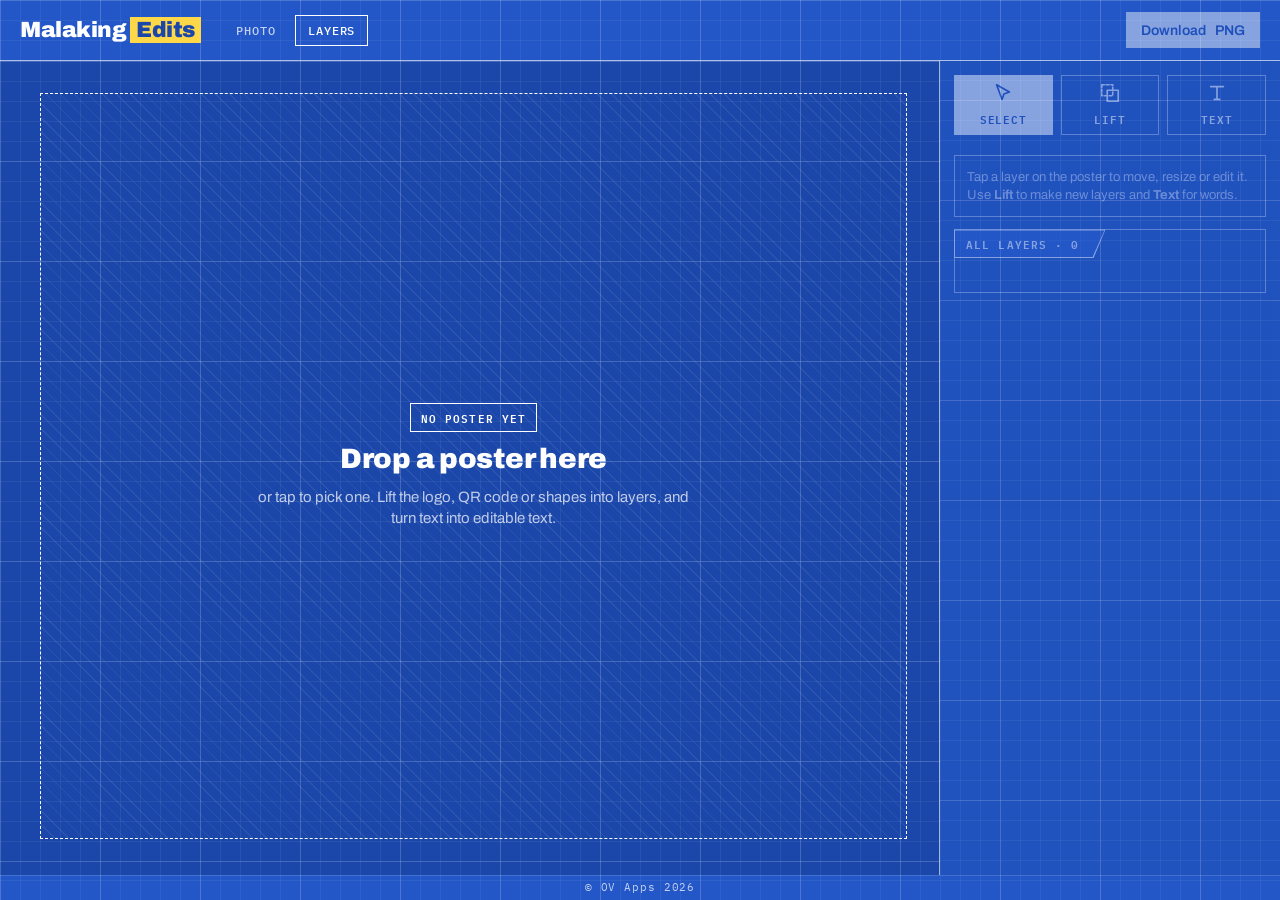
<file: layers.html>
<!doctype html>
<html lang="en">
<head>
<meta charset="utf-8">
<meta name="viewport" content="width=device-width, initial-scale=1, maximum-scale=1, viewport-fit=cover">
<title>Layers · Malaking Edits</title>
<link rel="preconnect" href="https://fonts.googleapis.com">
<link rel="preconnect" href="https://fonts.gstatic.com" crossorigin>
<link href="https://fonts.googleapis.com/css2?family=Archivo:wght@400;500;600;700;800;900&family=IBM+Plex+Mono:wght@400;500;600&display=swap" rel="stylesheet">
<!-- Fonts offered for text layers -->
<link href="https://fonts.googleapis.com/css2?family=Anton&family=Archivo+Black&family=Bebas+Neue&family=Dancing+Script:wght@700&family=Montserrat:wght@400;700;900&family=Oswald:wght@400;700&family=Pacifico&family=Patrick+Hand&family=Playfair+Display:wght@400;700&family=Poppins:wght@400;700;900&family=Roboto:wght@400;700&display=swap" rel="stylesheet">
<link rel="stylesheet" href="style.css">
<style>
  /* Layers page additions (the blueprint look comes from style.css) */
  #wrap { touch-action: pan-x pan-y; }
  #stage.mode-lift #wrap { touch-action: none; cursor: crosshair; }
  #baseView { display: block; width: 100%; height: 100%; }
  .layer { position: absolute; touch-action: none; cursor: move; }
  .layer canvas { display: block; width: 100%; height: 100%; pointer-events: none; }
  .layer.selected { outline: 1px dashed #fff; outline-offset: 3px; box-shadow: 0 0 0 1px rgba(27,71,171,.6); }
  #stage.mode-lift .layer { pointer-events: none; }
  .handle { position: absolute; right: -12px; bottom: -12px; width: 20px; height: 20px; display: none; background: #fff; border: 2px solid var(--deep); cursor: nwse-resize; touch-action: none; }
  .layer.selected .handle { display: block; }
  #band { position: absolute; display: none; border: 2px dashed #fff; background: rgba(255,255,255,.12); pointer-events: none; z-index: 6; }
  .ocr-box { position: absolute; border: 1px dashed #fff; background: rgba(255,216,74,.22); z-index: 5; cursor: pointer; display: none; padding: 0; min-height: 0; }
  .ocr-box:hover { background: rgba(255,216,74,.5); }
  #stage.mode-text.show-ocr .ocr-box { display: block; }
  .opts { display: none; }
  .opts.show { display: block; }
  #props textarea, #props select, #props input[type=number] {
    font: 15px var(--body); color: #fff; background: rgba(14,40,110,.35); border: 1px solid rgba(255,255,255,.8); border-radius: 0; padding: 6px 8px;
  }
  #props textarea { width: 100%; height: 44px; resize: vertical; }
  #props select { height: 36px; }
  #props select option { color: #111; }
  #props input[type=number] { width: 72px; height: 36px; }
  .colorchip { position: relative; width: 32px; height: 32px; border: 1px solid #fff; overflow: hidden; flex: none; }
  .colorchip input { position: absolute; inset: -6px; width: 44px; height: 44px; border: 0; padding: 0; cursor: pointer; }
  #layerList button { max-width: 100%; overflow: hidden; text-overflow: ellipsis; justify-content: flex-start; }
  .muted { color: var(--muted); font-size: 13px; margin: 0; }
</style>
</head>
<body>
<input id="file" type="file" accept="image/*" hidden>
<div id="editor" class="app empty">
  <header>
    <h1 class="logo">Malaking <span>Edits</span></h1>
    <nav class="pages" aria-label="Mode">
      <a href="./">Photo</a>
      <a class="on" href="layers.html" aria-current="page">Layers</a>
    </nav>
    <button id="newBtn" style="display:none">New<span class="hide-sm">&nbsp;image</span></button>
    <button id="shareBtn" style="display:none">Save to Photos</button>
    <button id="downloadBtn" class="primary">Download<span class="hide-sm">&nbsp;PNG</span></button>
  </header>

  <div class="work">
    <section id="stage" class="mode-select">
      <label id="drop" for="file">
        <span class="tag">No poster yet</span>
        <div class="big">Drop a poster here</div>
        <p>or tap to pick one. Lift the logo, QR code or shapes into layers, and turn text into editable text.</p>
      </label>
      <div id="wrap">
        <canvas id="baseView"></canvas>
        <div id="band"></div>
        <div class="dim w" id="dimW"><i></i><span></span><i></i></div>
        <div class="dim h" id="dimH"><i></i><span></span><i></i></div>
      </div>
      <div class="quick">
        <button id="undo" disabled title="Undo (Ctrl+Z)">Undo</button>
        <button id="redo" disabled title="Redo (Ctrl+Y)">Redo</button>
        <span class="bar zoom"></span>
        <button id="zoomOut" class="zoom" title="Zoom out">−</button>
        <button id="zoomFit" class="zoom" title="Fit to screen">Fit</button>
        <button id="zoomIn" class="zoom" title="Zoom in">+</button>
      </div>
    </section>

    <aside class="panel">
      <nav class="tooltabs" style="--n:3" aria-label="Tools">
        <button id="toolSelect" class="tooltab active" title="Move, resize and edit layers (V)"><svg viewBox="0 0 24 24" aria-hidden="true"><path d="M5 3l14 8-6 2-2 6z"/></svg>Select</button>
        <button id="toolLift" class="tooltab" title="Drag a box around something to make it a layer (L)"><svg viewBox="0 0 24 24" aria-hidden="true"><rect x="3" y="3" width="12" height="12" stroke-dasharray="3 2"/><rect x="9" y="9" width="12" height="12"/></svg>Lift</button>
        <button id="toolText" class="tooltab" title="Add text or find the text in the image (T)"><svg viewBox="0 0 24 24" aria-hidden="true"><path d="M5 5h14M12 5v14M9 19h6"/></svg>Text</button>
      </nav>

      <div class="card">
        <!-- Select -->
        <div class="opts show" id="selectOpts">
          <div class="sec plain"><p class="muted">Tap a layer on the poster to move, resize or edit it. Use <b>Lift</b> to make new layers and <b>Text</b> for words.</p></div>
        </div>

        <!-- Lift -->
        <div class="opts" id="liftOpts">
          <div class="sec">
            <span class="lbl">Cut</span>
            <div class="row">
              <button class="pill active" data-cut="box" title="Take the whole box">Box</button>
              <button class="pill" data-cut="color" title="Drop the colors around the edges of the box">Remove surrounding color</button>
              <button class="pill" data-cut="ai" title="Let the AI cut out the main object in the box">AI cut-out</button>
            </div>
            <label class="slider" id="tolWrap" style="display:none"><span>Tolerance</span><input id="tol" type="range" min="2" max="60" value="18"></label>
          </div>
          <div class="sec">
            <span class="lbl">Leave behind</span>
            <div class="row">
              <button class="pill active" data-leave="fill" title="Fill the spot with the surrounding colors">Filled spot</button>
              <button class="pill" data-leave="empty" title="Leave a transparent hole">Empty</button>
              <button class="pill" data-leave="copy" title="Keep the original where it was">Copy</button>
            </div>
            <p class="hint">Drag a box around the logo, QR code or shape. It becomes its own layer you can move.</p>
          </div>
        </div>

        <!-- Text -->
        <div class="opts" id="textOpts">
          <div class="sec">
            <span class="lbl">Text</span>
            <div class="row">
              <button id="addText" class="pill">+ Add text</button>
              <button id="findText" class="pill" title="Read the words in the image">Find text in image</button>
              <button id="convertAll" class="primary" style="display:none">Make all editable</button>
            </div>
            <p class="hint" id="textHint">Find text marks every line it can read. Tap a marked line to turn it into editable text.</p>
          </div>
        </div>

        <!-- The selected layer -->
        <div class="opts" id="props">
          <div class="sec">
            <span class="lbl">Selected layer</span>
            <div id="textProps">
              <textarea id="pText" rows="1" aria-label="Text"></textarea>
              <div class="row">
                <select id="pFont" aria-label="Font">
                  <option>Montserrat</option><option>Poppins</option><option>Archivo Black</option><option>Anton</option>
                  <option>Bebas Neue</option><option>Oswald</option><option>Roboto</option><option>Playfair Display</option>
                  <option>Pacifico</option><option>Dancing Script</option><option>Patrick Hand</option>
                </select>
                <input id="pSize" type="number" min="6" max="600" aria-label="Size">
                <span class="colorchip" title="Text color"><input type="color" id="pColor" aria-label="Text color"></span>
                <button class="pill" id="pBold" title="Bold">B</button>
              </div>
              <div class="row">
                <span class="info">Outline</span>
                <span class="colorchip" title="Outline color"><input type="color" id="pStrokeColor" aria-label="Outline color"></span>
                <input id="pStroke" type="range" min="0" max="20" value="0" aria-label="Outline width">
              </div>
              <div class="row">
                <button class="pill" data-align="left" title="Align left">Left</button>
                <button class="pill" data-align="center" title="Align center">Center</button>
                <button class="pill" data-align="right" title="Align right">Right</button>
              </div>
            </div>
            <div class="row">
              <button class="pill" id="pForward" title="Bring forward (])">Forward</button>
              <button class="pill" id="pBack" title="Send backward ([)">Backward</button>
              <button class="pill" id="pDup" title="Duplicate">Duplicate</button>
              <button class="pill" id="pDelete" title="Delete (Del)">Delete</button>
            </div>
          </div>
        </div>

        <!-- All layers -->
        <div class="sec" id="listPanel">
          <span class="lbl">All layers · <span id="listCount">0</span></span>
          <div class="row" id="layerList"></div>
          <p class="info" id="info" style="margin:10px 0 0"></p>
        </div>
      </div>
    </aside>
  </div>
</div>
<footer>© OV Apps 2026</footer>

<div id="toast"></div>
<div id="busy"><div class="card">
  <div id="busyText">Working…</div>
  <div class="bar"><div id="busyBar"></div></div>
  <small id="busySub"></small>
</div></div>

<script type="module">
const $ = (id) => document.getElementById(id);
const stage = $("stage"), wrap = $("wrap"), baseView = $("baseView"), band = $("band");

// ---------- State ----------
// base: the flat image (replaced, never mutated, so undo snapshots can share it)
// layers: bottom → top. image: {type, canvas, x, y, scale}  text: {type, text, font, size, color, bold, stroke, strokeColor, align, x, y, canvas}
let base = null, layers = [], selected = null, fileBase = "poster";
let tool = "select", zoom = 1, ocrLines = [];
const lift = { cut: "box", leave: "fill" };
const undoStack = [], redoStack = [];
let uid = 1;

function toast(msg) {
  const t = $("toast"); t.textContent = msg; t.style.opacity = 1;
  clearTimeout(toast.t); toast.t = setTimeout(() => (t.style.opacity = 0), 2200);
}
function showBusy(on, text = "Working…") {
  $("busy").style.display = on ? "flex" : "none";
  $("busyText").textContent = text; $("busyBar").style.width = "0"; $("busySub").textContent = "";
}
function progress(frac, sub = "") { $("busyBar").style.width = Math.round(frac * 100) + "%"; $("busySub").textContent = sub; }
function makeCanvas(w, h) { const c = document.createElement("canvas"); c.width = Math.max(1, w); c.height = Math.max(1, h); return c; }
function copyCanvas(src) { const c = makeCanvas(src.width, src.height); c.getContext("2d").drawImage(src, 0, 0); return c; }
function loadImage(src) { return new Promise((res, rej) => { const i = new Image(); i.onload = () => res(i); i.onerror = rej; i.src = src; }); }
async function loadFile(file) { const u = URL.createObjectURL(file); try { return await loadImage(u); } finally { URL.revokeObjectURL(u); } }

// ---------- Open an image ----------
$("file").addEventListener("change", () => { if ($("file").files[0]) openFile($("file").files[0]); $("file").value = ""; });
["dragenter", "dragover"].forEach((ev) => document.addEventListener(ev, (e) => { e.preventDefault(); $("drop").classList.add("over"); }));
["dragleave", "drop"].forEach((ev) => document.addEventListener(ev, (e) => { e.preventDefault(); $("drop").classList.remove("over"); }));
document.addEventListener("drop", (e) => { const f = e.dataTransfer.files[0]; if (f) openFile(f); });
$("newBtn").onclick = () => $("file").click();

async function openFile(file) {
  if (!file.type.startsWith("image/")) { alert("Please choose an image file."); return; }
  try {
    const img = await loadFile(file);
    base = makeCanvas(img.naturalWidth, img.naturalHeight);
    base.getContext("2d").drawImage(img, 0, 0);
    fileBase = file.name.replace(/\.[^.]+$/, "") || "poster";
    layers = []; selected = null; ocrLines = []; undoStack.length = redoStack.length = 0;
    $("editor").classList.remove("empty"); $("newBtn").style.display = "";
    $("convertAll").style.display = "none";
    stage.classList.remove("show-ocr");
    zoom = 1; setTool("select"); render(); updateHistory();
  } catch (err) { alert("Couldn't open that image: " + (err?.message || err)); }
}

// ---------- History ----------
const cloneLayer = (L) => ({ ...L });
const snap = () => ({ base, layers: layers.map(cloneLayer), sel: selected ? layers.indexOf(selected) : -1, done: ocrLines.map((l) => !!l.done) });
function restore(s) {
  base = s.base; layers = s.layers.map(cloneLayer); selected = layers[s.sel] || null;
  ocrLines.forEach((l, i) => (l.done = s.done[i] ?? l.done));
  $("convertAll").style.display = ocrLines.some((l) => !l.done) ? "" : "none";
  render();
}
function pushUndo() { undoStack.push(snap()); if (undoStack.length > 30) undoStack.shift(); redoStack.length = 0; updateHistory(); }
function undo() { if (!undoStack.length) return; redoStack.push(snap()); restore(undoStack.pop()); updateHistory(); }
function redo() { if (!redoStack.length) return; undoStack.push(snap()); restore(redoStack.pop()); updateHistory(); }
function updateHistory() { $("undo").disabled = !undoStack.length; $("redo").disabled = !redoStack.length; }
$("undo").onclick = undo; $("redo").onclick = redo;

// ---------- Tools ----------
function setTool(t) {
  tool = t;
  for (const [id, name] of [["toolSelect", "select"], ["toolLift", "lift"], ["toolText", "text"]]) $(id).classList.toggle("active", name === t);
  stage.classList.remove("mode-select", "mode-lift", "mode-text");
  stage.classList.add("mode-" + t);
  $("selectOpts").classList.toggle("show", t === "select");
  $("liftOpts").classList.toggle("show", t === "lift");
  $("textOpts").classList.toggle("show", t === "text");
  if (t === "lift") { select(null); }
}
$("toolSelect").onclick = () => setTool("select");
$("toolLift").onclick = () => { setTool("lift"); toast("Drag a box around what you want to lift"); };
$("toolText").onclick = () => setTool("text");
document.querySelectorAll("[data-cut]").forEach((b) => b.onclick = () => {
  lift.cut = b.dataset.cut;
  document.querySelectorAll("[data-cut]").forEach((x) => x.classList.toggle("active", x === b));
  $("tolWrap").style.display = lift.cut === "color" ? "" : "none";
});
document.querySelectorAll("[data-leave]").forEach((b) => b.onclick = () => {
  lift.leave = b.dataset.leave;
  document.querySelectorAll("[data-leave]").forEach((x) => x.classList.toggle("active", x === b));
});

// ---------- Rendering ----------
function fitScale() {
  const cs = getComputedStyle(stage);
  const sw = stage.clientWidth - parseFloat(cs.paddingLeft) - parseFloat(cs.paddingRight);
  const sh = stage.clientHeight - parseFloat(cs.paddingTop) - parseFloat(cs.paddingBottom);
  return Math.max(0.02, Math.min(sw / base.width, sh / base.height, 1));
}
const S = () => fitScale() * zoom;
// for pointer math: the poster's real on-screen scale right now
const liveScale = () => wrap.getBoundingClientRect().width / base.width;
function render() {
  if (!base) return;
  const s = S();
  wrap.style.width = base.width * s + "px";
  wrap.style.height = base.height * s + "px";
  wrap.style.setProperty("--tw", Math.round(Math.max(26, Math.min(90, Math.min(base.width, base.height) * s * 0.22))) + "px");
  if (baseView.width !== base.width || baseView.height !== base.height) { baseView.width = base.width; baseView.height = base.height; }
  const bctx = baseView.getContext("2d");
  bctx.clearRect(0, 0, base.width, base.height); bctx.drawImage(base, 0, 0);

  wrap.querySelectorAll(".layer, .ocr-box").forEach((e) => e.remove());
  layers.forEach((L, i) => {
    const el = document.createElement("div");
    el.className = "layer" + (L === selected ? " selected" : "");
    const w = L.canvas.width * (L.scale || 1), h = L.canvas.height * (L.scale || 1);
    Object.assign(el.style, { left: L.x * s + "px", top: L.y * s + "px", width: w * s + "px", height: h * s + "px", zIndex: 1 });
    el.appendChild(L.canvas);
    const hd = document.createElement("div"); hd.className = "handle"; el.appendChild(hd);
    el.addEventListener("pointerdown", (e) => startDrag(e, L, e.target === hd ? "resize" : "move"));
    wrap.appendChild(el);
  });
  ocrLines.forEach((line, i) => {
    if (line.done) return;
    const b = document.createElement("button");
    b.className = "ocr-box"; b.title = "Make editable: " + line.text;
    const { x0, y0, x1, y1 } = line.bbox;
    Object.assign(b.style, { left: x0 * s - 3 + "px", top: y0 * s - 3 + "px", width: (x1 - x0) * s + 6 + "px", height: (y1 - y0) * s + 6 + "px" });
    b.onclick = (e) => { e.stopPropagation(); convertLine(line); };
    wrap.appendChild(b);
  });
  updateProps(); updateList();
  $("info").textContent = `${base.width} × ${base.height} px · ${layers.length} layer${layers.length === 1 ? "" : "s"}`;
  Object.assign($("dimW").style, { left: 0, width: base.width * s + "px" });
  Object.assign($("dimH").style, { top: 0, height: base.height * s + "px" });
  $("dimW").querySelector("span").textContent = base.width + " px";
  $("dimH").querySelector("span").textContent = base.height + " px";
}
new ResizeObserver(() => base && render()).observe(stage);
const setZoom = (z) => { zoom = Math.max(1, Math.min(8, z)); render(); };
$("zoomIn").onclick = () => setZoom(zoom * 1.5);
$("zoomOut").onclick = () => setZoom(zoom / 1.5);
$("zoomFit").onclick = () => setZoom(1);

// ---------- Selecting, moving, resizing ----------
function select(L) { selected = L; render(); }
wrap.addEventListener("pointerdown", (e) => {
  if (tool === "lift") return startBand(e);
  if (e.target === wrap || e.target === baseView) select(null);
});
function startDrag(e, L, kind) {
  if (tool === "lift") return;
  e.stopPropagation(); e.preventDefault();
  if (selected !== L) select(L);
  const s = liveScale(), sx = e.clientX, sy = e.clientY;
  const start = { ...L, w: L.canvas.width * (L.scale || 1) };
  let moved = false;
  const el = e.currentTarget; el.setPointerCapture(e.pointerId);
  const move = (ev) => {
    const dx = (ev.clientX - sx) / s, dy = (ev.clientY - sy) / s;
    if (!moved && Math.hypot(dx * s, dy * s) < 3) return;
    if (!moved) { moved = true; pushUndo(); }
    if (kind === "move") { L.x = start.x + dx; L.y = start.y + dy; }
    else {
      const k = Math.max(0.05, (start.w + dx) / start.w);
      if (L.type === "image") L.scale = start.scale * k;
      else { L.size = Math.max(6, Math.round(start.size * k)); renderText(L); }
    }
    positionLayer(el, L);
  };
  const up = () => { el.removeEventListener("pointermove", move); el.removeEventListener("pointerup", up); el.removeEventListener("pointercancel", up); if (moved) render(); };
  el.addEventListener("pointermove", move); el.addEventListener("pointerup", up); el.addEventListener("pointercancel", up);
}
function positionLayer(el, L) {
  const s = S(), w = L.canvas.width * (L.scale || 1), h = L.canvas.height * (L.scale || 1);
  if (L.canvas.parentNode !== el) el.prepend(L.canvas);
  Object.assign(el.style, { left: L.x * s + "px", top: L.y * s + "px", width: w * s + "px", height: h * s + "px" });
  if (L === selected) updatePropsValues();
}

// ---------- Lift: drag a box ----------
function startBand(e) {
  e.preventDefault();
  const r = wrap.getBoundingClientRect(), s = r.width / base.width;
  const x0 = (e.clientX - r.left) / s, y0 = (e.clientY - r.top) / s;
  wrap.setPointerCapture(e.pointerId);
  let box = null;
  const move = (ev) => {
    const x1 = (ev.clientX - r.left) / s, y1 = (ev.clientY - r.top) / s;
    box = {
      x: Math.max(0, Math.round(Math.min(x0, x1))), y: Math.max(0, Math.round(Math.min(y0, y1))),
    };
    box.w = Math.round(Math.min(base.width, Math.max(x0, x1)) - box.x);
    box.h = Math.round(Math.min(base.height, Math.max(y0, y1)) - box.y);
    Object.assign(band.style, { display: "block", left: box.x * s + "px", top: box.y * s + "px", width: box.w * s + "px", height: box.h * s + "px" });
  };
  const up = () => {
    wrap.removeEventListener("pointermove", move); wrap.removeEventListener("pointerup", up); wrap.removeEventListener("pointercancel", up);
    band.style.display = "none";
    if (box && box.w > 3 && box.h > 3) liftBox(box);
  };
  wrap.addEventListener("pointermove", move); wrap.addEventListener("pointerup", up); wrap.addEventListener("pointercancel", up);
}

async function liftBox(box) {
  const crop = makeCanvas(box.w, box.h);
  crop.getContext("2d").drawImage(base, -box.x, -box.y);
  let piece = crop;
  try {
    if (lift.cut === "color") piece = colorCut(crop, +$("tol").value);
    else if (lift.cut === "ai") piece = await aiCut(crop);
  } catch (err) { console.error(err); alert("Couldn't cut that out: " + (err?.message || err)); return; }

  pushUndo();
  if (lift.leave !== "copy") {
    const mask = maskFrom(piece, lift.cut === "box" ? 0 : 3);
    base = lift.leave === "fill" ? fillHole(base, mask, box.x, box.y) : punchHole(base, mask, box.x, box.y);
  }
  const L = { id: uid++, type: "image", name: "Piece " + (layers.filter((l) => l.type === "image").length + 1), canvas: piece, x: box.x, y: box.y, scale: 1 };
  layers.push(L);
  setTool("select"); select(L);
  toast("Lifted! Drag it to move, or drag the white corner to resize");
}

// Remove the colors that touch the edge of the box (flood fill from the border)
function colorCut(src, tol) {
  const w = src.width, h = src.height, out = copyCanvas(src), c = out.getContext("2d");
  const img = c.getImageData(0, 0, w, h), d = img.data;
  const samples = [];
  const step = Math.max(1, Math.floor((2 * (w + h)) / 80));
  for (let i = 0; i < w; i += step) samples.push(i, (h - 1) * w + i);
  for (let j = 0; j < h; j += step) samples.push(j * w, j * w + w - 1);
  const cols = samples.map((p) => [d[p * 4], d[p * 4 + 1], d[p * 4 + 2]]);
  const lim = (tol / 100) * 441.7, lim2 = lim * lim;
  const near = (i) => {
    const r = d[i], g = d[i + 1], b = d[i + 2];
    for (const [cr, cg, cb] of cols) { const dr = r - cr, dg = g - cg, db = b - cb; if (dr * dr + dg * dg + db * db <= lim2) return true; }
    return false;
  };
  const seen = new Uint8Array(w * h), stack = new Int32Array(w * h); let sp = 0;
  const seed = (p) => { if (!seen[p] && near(p * 4)) { seen[p] = 1; stack[sp++] = p; } };
  for (let i = 0; i < w; i++) { seed(i); seed((h - 1) * w + i); }
  for (let j = 0; j < h; j++) { seed(j * w); seed(j * w + w - 1); }
  while (sp) {
    const p = stack[--sp]; d[p * 4 + 3] = 0;
    const x = p % w;
    if (x > 0) seed(p - 1);
    if (x < w - 1) seed(p + 1);
    if (p >= w) seed(p - w);
    if (p < w * (h - 1)) seed(p + w);
  }
  c.putImageData(img, 0, 0);
  return out;
}

let bgRemoval = null;
async function aiCut(src) {
  showBusy(true, "Cutting it out…");
  try {
    bgRemoval ??= await import("https://cdn.jsdelivr.net/npm/@imgly/background-removal@1.7.0/+esm");
    const blob = await new Promise((r) => src.toBlob(r, "image/png"));
    const res = await bgRemoval.removeBackground(blob, {
      model: "isnet_fp16", output: { format: "image/png", quality: 1 },
      progress: (key, cur, total) => {
        if (key.startsWith("fetch")) { $("busyText").textContent = "Getting the AI ready…"; progress(cur / total, `${(cur / 1e6).toFixed(0)} / ${(total / 1e6).toFixed(0)} MB · first time only`); }
        else { $("busyText").textContent = "Cutting it out…"; progress(total ? cur / total : 0.6); }
      },
    });
    const img = await loadFile(res);
    const out = makeCanvas(src.width, src.height);
    out.getContext("2d").drawImage(img, 0, 0, src.width, src.height);
    return out;
  } finally { showBusy(false); }
}

// Mask of where the piece has pixels, grown by `grow` px so edges don't leave a halo
function maskFrom(piece, grow) {
  const m = makeCanvas(piece.width, piece.height), c = m.getContext("2d");
  if (!grow) { c.fillRect(0, 0, m.width, m.height); return m; }
  for (const [dx, dy] of [[0, 0], [grow, 0], [-grow, 0], [0, grow], [0, -grow], [grow, grow], [-grow, -grow], [grow, -grow], [-grow, grow]]) c.drawImage(piece, dx, dy);
  return m;
}
function punchHole(src, mask, x, y) {
  const out = copyCanvas(src), c = out.getContext("2d");
  c.globalCompositeOperation = "destination-out"; c.drawImage(mask, x, y);
  return out;
}
// The layered fill can leave the middle slightly see-through; make it solid
function makeOpaque(c) {
  const x = c.getContext("2d"), img = x.getImageData(0, 0, c.width, c.height), d = img.data;
  for (let i = 3; i < d.length; i += 4) d[i] = 255;
  x.putImageData(img, 0, 0);
}
// Fill the masked spot with the surrounding colors (shrink step by step, then fill holes from the smaller levels)
function fillHole(src, mask, x, y) {
  const m = Math.round(Math.max(mask.width, mask.height) * 0.6) + 12;
  const rx = Math.max(0, x - m), ry = Math.max(0, y - m);
  const rw = Math.min(src.width, x + mask.width + m) - rx, rh = Math.min(src.height, y + mask.height + m) - ry;
  const levels = [makeCanvas(rw, rh)];
  const l0 = levels[0].getContext("2d");
  l0.drawImage(src, -rx, -ry);
  l0.globalCompositeOperation = "destination-out";
  l0.drawImage(mask, x - rx, y - ry);
  while (Math.max(levels.at(-1).width, levels.at(-1).height) > 2) {
    const p = levels.at(-1), c = makeCanvas(Math.ceil(p.width / 2), Math.ceil(p.height / 2));
    const cx = c.getContext("2d"); cx.imageSmoothingQuality = "high"; cx.drawImage(p, 0, 0, c.width, c.height);
    levels.push(c);
  }
  for (let i = levels.length - 2; i >= 0; i--) {
    const cx = levels[i].getContext("2d");
    cx.globalCompositeOperation = "destination-over"; cx.imageSmoothingQuality = "high";
    cx.drawImage(levels[i + 1], 0, 0, levels[i].width, levels[i].height);
  }
  makeOpaque(levels[0]);
  const patch = makeCanvas(rw, rh), pc = patch.getContext("2d");
  pc.drawImage(mask, x - rx, y - ry);
  pc.globalCompositeOperation = "source-in";
  pc.drawImage(levels[0], 0, 0);
  const out = copyCanvas(src);
  out.getContext("2d").drawImage(patch, rx, ry);
  return out;
}

// ---------- Text layers ----------
const measureCtx = makeCanvas(1, 1).getContext("2d");
function fontString(L) { return `${L.bold ? 700 : 400} ${L.size}px "${L.font}"`; }
function renderText(L) {
  const lines = (L.text || " ").split("\n");
  measureCtx.font = fontString(L);
  const widths = lines.map((t) => measureCtx.measureText(t).width);
  const lh = L.size * 1.18, pad = Math.ceil(L.stroke + L.size * 0.12);
  const W = Math.ceil(Math.max(...widths, 1) + pad * 2), H = Math.ceil(lh * lines.length + pad * 2);
  const c = makeCanvas(W, H);
  const x = c.getContext("2d");
  x.clearRect(0, 0, W, H);
  x.font = fontString(L); x.textBaseline = "middle"; x.lineJoin = "round";
  lines.forEach((t, i) => {
    const tx = L.align === "left" ? pad : L.align === "right" ? W - pad - widths[i] : (W - widths[i]) / 2;
    const ty = pad + lh * (i + 0.5);
    if (L.stroke > 0) { x.lineWidth = L.stroke * 2; x.strokeStyle = L.strokeColor; x.strokeText(t, tx, ty); }
    x.fillStyle = L.color; x.fillText(t, tx, ty);
  });
  L.canvas = c;
}
// Re-draw once the web font has arrived (keeps the layer's center in place)
async function ensureFont(L) {
  try { await document.fonts.load(fontString(L), L.text); } catch {}
  const cx = L.x + L.canvas.width / 2, cy = L.y + L.canvas.height / 2;
  renderText(L);
  L.x = cx - L.canvas.width / 2; L.y = cy - L.canvas.height / 2;
  render();
}
function newText(props) {
  const L = { id: uid++, type: "text", text: "Your text", font: "Montserrat", size: Math.round(base.width / 14), color: "#1e3f9e", bold: true, stroke: 0, strokeColor: "#ffffff", align: "center", x: 0, y: 0, canvas: null, ...props };
  renderText(L);
  return L;
}
$("addText").onclick = () => {
  if (!base) return;
  pushUndo();
  const L = newText({});
  L.x = (base.width - L.canvas.width) / 2; L.y = (base.height - L.canvas.height) / 2;
  layers.push(L); select(L); ensureFont(L);
  setTimeout(() => { $("pText").focus(); $("pText").select(); }, 50);
};

// ---------- Find text (OCR) ----------
let ocrWorker = null, ocrPass = 1;
// High-contrast grayscale copy: easier for the text reader (works in every browser)
function grayscale(src) {
  const c = copyCanvas(src), x = c.getContext("2d"), img = x.getImageData(0, 0, c.width, c.height), d = img.data;
  for (let i = 0; i < d.length; i += 4) {
    const l = 0.299 * d[i] + 0.587 * d[i + 1] + 0.114 * d[i + 2];
    const v = Math.max(0, Math.min(255, (l - 128) * 1.4 + 128));
    d[i] = d[i + 1] = d[i + 2] = v;
  }
  x.putImageData(img, 0, 0);
  return c;
}
const linesOf = (data) => (data.lines || (data.blocks || []).flatMap((b) => b.paragraphs.flatMap((p) => p.lines)))
  .map((l) => ({ text: l.text.trim(), bbox: l.bbox, conf: l.confidence }));
// Keep lines that look like real words; when both passes found the same spot, keep the more confident one
function mergeLines(all) {
  const wordy = (t) => {
    const alnum = (t.match(/[A-Za-z0-9]/g) || []).length;
    return alnum >= 3 && alnum / t.replace(/\s/g, "").length >= 0.6 && /[A-Za-z]{2,}|\d{2,}/.test(t);
  };
  const area = (b) => Math.max(0, b.x1 - b.x0) * Math.max(0, b.y1 - b.y0);
  const overlap = (a, b) => {
    const w = Math.min(a.x1, b.x1) - Math.max(a.x0, b.x0), h = Math.min(a.y1, b.y1) - Math.max(a.y0, b.y0);
    return w > 0 && h > 0 ? (w * h) / Math.min(area(a), area(b)) : 0;
  };
  const kept = [];
  for (const l of all.filter((l) => l.conf >= 25 && wordy(l.text)).sort((a, b) => b.conf - a.conf)) {
    if (!kept.some((k) => overlap(k.bbox, l.bbox) > 0.5)) kept.push(l);
  }
  return kept.sort((a, b) => a.bbox.y0 - b.bbox.y0 || a.bbox.x0 - b.bbox.x0);
}
function loadScript(src) {
  return new Promise((res, rej) => { const s = document.createElement("script"); s.src = src; s.onload = res; s.onerror = () => rej(new Error("Couldn't load " + src)); document.head.appendChild(s); });
}
$("findText").onclick = async () => {
  if (!base) return;
  showBusy(true, "Getting the text reader ready…");
  try {
    if (!window.Tesseract) await loadScript("https://cdn.jsdelivr.net/npm/tesseract.js@5.1.1/dist/tesseract.min.js");
    ocrWorker ??= await Tesseract.createWorker("eng", 1, {
      logger: (m) => {
        if (m.status === "recognizing text") { $("busyText").textContent = `Reading the text… (${ocrPass} of 2)`; progress(m.progress); }
        else if (typeof m.progress === "number") { $("busyText").textContent = "Getting the text reader ready…"; progress(m.progress, "first time only"); }
      },
    });
    // Two passes on a high-contrast grayscale copy: normal layout, then "scattered text" mode
    const gray = grayscale(base);
    ocrPass = 1;
    await ocrWorker.setParameters({ tessedit_pageseg_mode: "3" });
    const r1 = await ocrWorker.recognize(gray);
    ocrPass = 2;
    await ocrWorker.setParameters({ tessedit_pageseg_mode: "11" });
    const r2 = await ocrWorker.recognize(gray);
    ocrLines = mergeLines([...linesOf(r1.data), ...linesOf(r2.data)]);
    stage.classList.add("show-ocr");
    $("convertAll").style.display = ocrLines.length ? "" : "none";
    render();
    toast(ocrLines.length ? `Found ${ocrLines.length} line${ocrLines.length === 1 ? "" : "s"}. Tap one to make it editable` : "Couldn't read any text in this image");
  } catch (err) {
    console.error(err); alert("The text reader had a problem: " + (err?.message || err));
  } finally { showBusy(false); }
};

// Guess the text color: pixels in the box that differ most from the box's edge color
function guessColors(bx) {
  const w = bx.x1 - bx.x0, h = bx.y1 - bx.y0;
  const d = base.getContext("2d").getImageData(bx.x0, bx.y0, Math.max(1, w), Math.max(1, h)).data;
  let br = 0, bg = 0, bb = 0, n = 0;
  for (let i = 0; i < w; i++) for (const j of [0, h - 1]) { const k = (j * w + i) * 4; br += d[k]; bg += d[k + 1]; bb += d[k + 2]; n++; }
  br /= n; bg /= n; bb /= n;
  let tr = 0, tg = 0, tb = 0, tn = 0;
  for (let k = 0; k < d.length; k += 4) {
    const dist = Math.hypot(d[k] - br, d[k + 1] - bg, d[k + 2] - bb);
    if (dist > 110) { tr += d[k]; tg += d[k + 1]; tb += d[k + 2]; tn++; }
  }
  const hex = (r, g, b) => "#" + [r, g, b].map((v) => Math.round(v).toString(16).padStart(2, "0")).join("");
  return { text: tn ? hex(tr / tn, tg / tn, tb / tn) : (br + bg + bb > 380 ? "#111111" : "#ffffff") };
}
function lineToLayer(line) {
  const { x0, y0, x1, y1 } = line.bbox, bw = x1 - x0, bh = y1 - y0;
  const caps = line.text === line.text.toUpperCase() && !/[gjpqy,]/.test(line.text);
  const L = newText({ text: line.text, color: guessColors(line.bbox).text, size: Math.round(bh / (caps ? 0.72 : 0.95)), bold: true, align: "center" });
  // match the found line's width, staying close to the height-based size
  const inner = L.canvas.width - 2 * Math.ceil(L.stroke + L.size * 0.12);
  const target = L.size * (bw / Math.max(1, inner));
  L.size = Math.round(Math.min(L.size * 1.25, Math.max(L.size * 0.75, target)));
  renderText(L);
  L.x = (x0 + x1) / 2 - L.canvas.width / 2; L.y = (y0 + y1) / 2 - L.canvas.height / 2;
  L.name = line.text;
  return L;
}
function eraseLine(src, line) {
  const g = 3, { x0, y0, x1, y1 } = line.bbox;
  const mask = makeCanvas(x1 - x0 + 2 * g, y1 - y0 + 2 * g);
  mask.getContext("2d").fillRect(0, 0, mask.width, mask.height);
  return fillHole(src, mask, x0 - g, y0 - g);
}
function convertLine(line) {
  pushUndo();
  base = eraseLine(base, line);
  line.done = true;
  const L = lineToLayer(line);
  layers.push(L);
  if (!ocrLines.some((l) => !l.done)) $("convertAll").style.display = "none";
  select(L); ensureFont(L);
  toast("Now editable. Change the words in the box at the top");
}
$("convertAll").onclick = () => {
  const todo = ocrLines.filter((l) => !l.done);
  if (!todo.length) return;
  pushUndo();
  const made = [];
  for (const line of todo) { base = eraseLine(base, line); line.done = true; const L = lineToLayer(line); layers.push(L); made.push(L); }
  $("convertAll").style.display = "none";
  select(made.at(-1)); made.forEach(ensureFont);
  toast(`${made.length} lines are now editable text`);
};

// ---------- Properties of the selected layer ----------
function updateProps() {
  $("props").classList.toggle("show", !!selected);
  if (!selected) return;
  $("textProps").style.display = selected.type === "text" ? "" : "none";
  updatePropsValues();
}
function updatePropsValues() {
  const L = selected;
  if (!L || L.type !== "text") return;
  if (document.activeElement !== $("pText")) $("pText").value = L.text;
  $("pFont").value = L.font; $("pSize").value = L.size; $("pColor").value = L.color;
  $("pStrokeColor").value = L.strokeColor; $("pStroke").value = L.stroke;
  $("pBold").classList.toggle("active", L.bold);
  document.querySelectorAll("[data-align]").forEach((b) => b.classList.toggle("active", b.dataset.align === L.align));
}
// Change a text property: one undo step per editing burst
let editBurst = null;
function editText(fn) {
  const L = selected; if (!L || L.type !== "text") return;
  if (editBurst !== L) { pushUndo(); editBurst = L; }
  clearTimeout(editText.t); editText.t = setTimeout(() => (editBurst = null), 1200);
  const cx = L.x + L.canvas.width / 2, cy = L.y + L.canvas.height / 2;
  fn(L);
  L.name = L.text.split("\n")[0];
  renderText(L);
  L.x = cx - L.canvas.width / 2; L.y = cy - L.canvas.height / 2;
  render(); ensureFontQuiet(L);
}
async function ensureFontQuiet(L) {
  const before = document.fonts.check(fontString(L), L.text);
  if (before) return;
  await ensureFont(L);
}
$("pText").addEventListener("input", () => editText((L) => (L.text = $("pText").value)));
$("pFont").addEventListener("change", () => editText((L) => (L.font = $("pFont").value)));
$("pSize").addEventListener("input", () => { const v = +$("pSize").value; if (v >= 6) editText((L) => (L.size = v)); });
$("pColor").addEventListener("input", () => editText((L) => (L.color = $("pColor").value)));
$("pStrokeColor").addEventListener("input", () => editText((L) => (L.strokeColor = $("pStrokeColor").value)));
$("pStroke").addEventListener("input", () => editText((L) => (L.stroke = +$("pStroke").value)));
$("pBold").onclick = () => editText((L) => (L.bold = !L.bold));
document.querySelectorAll("[data-align]").forEach((b) => b.onclick = () => editText((L) => (L.align = b.dataset.align)));

function moveLayer(dir) {
  const i = layers.indexOf(selected), j = i + dir;
  if (i < 0 || j < 0 || j >= layers.length) return;
  pushUndo(); [layers[i], layers[j]] = [layers[j], layers[i]]; render();
}
$("pForward").onclick = () => moveLayer(1);
$("pBack").onclick = () => moveLayer(-1);
$("pDup").onclick = () => {
  if (!selected) return;
  pushUndo();
  const L = { ...selected, id: uid++, x: selected.x + 20, y: selected.y + 20 };
  L.canvas = copyCanvas(selected.canvas);
  layers.push(L); select(L);
};
function deleteSelected() {
  if (!selected) return;
  pushUndo(); layers = layers.filter((l) => l !== selected); selected = null; render();
}
$("pDelete").onclick = deleteSelected;

// ---------- Layer list ----------

function updateList() {
  $("listCount").textContent = layers.length;
  const box = $("layerList"); box.innerHTML = "";
  if (!layers.length) { box.innerHTML = '<span class="bglabel">No layers yet. Use Lift or Text.</span>'; return; }
  [...layers].reverse().forEach((L) => {
    const b = document.createElement("button");
    b.className = "pill" + (L === selected ? " active" : "");
    b.textContent = L.type === "text" ? "T · " + (L.name || L.text) : L.name || "Piece";
    b.onclick = () => { if (tool === "lift") setTool("select"); select(L); };
    box.appendChild(b);
  });
}

// ---------- Keyboard ----------
document.addEventListener("keydown", (e) => {
  if (!base) return;
  const typing = ["TEXTAREA", "INPUT", "SELECT"].includes(e.target.tagName) && e.target.type !== "range";
  const k = e.key.toLowerCase();
  if ((e.ctrlKey || e.metaKey) && k === "z" && !e.shiftKey) { if (!typing) { e.preventDefault(); undo(); } return; }
  if ((e.ctrlKey || e.metaKey) && (k === "y" || (k === "z" && e.shiftKey))) { if (!typing) { e.preventDefault(); redo(); } return; }
  if (typing || e.ctrlKey || e.metaKey || e.altKey) return;
  if (k === "v") setTool("select");
  else if (k === "l") setTool("lift");
  else if (k === "t") setTool("text");
  else if ((k === "delete" || k === "backspace") && selected) { e.preventDefault(); deleteSelected(); }
  else if (k === "]" && selected) moveLayer(1);
  else if (k === "[" && selected) moveLayer(-1);
  else if (k.startsWith("arrow") && selected) {
    e.preventDefault();
    const step = e.shiftKey ? 10 : 1;
    pushUndo();
    if (k === "arrowleft") selected.x -= step; if (k === "arrowright") selected.x += step;
    if (k === "arrowup") selected.y -= step; if (k === "arrowdown") selected.y += step;
    render();
  } else if (k === "escape") select(null);
});

// ---------- Export ----------
function flatten() {
  const out = makeCanvas(base.width, base.height), c = out.getContext("2d");
  c.drawImage(base, 0, 0);
  for (const L of layers) c.drawImage(L.canvas, L.x, L.y, L.canvas.width * (L.scale || 1), L.canvas.height * (L.scale || 1));
  return out;
}
const outName = () => `${fileBase}-edited.png`;
const getBlob = () => new Promise((r) => flatten().toBlob(r, "image/png"));
$("downloadBtn").onclick = async () => {
  const a = document.createElement("a");
  a.href = URL.createObjectURL(await getBlob()); a.download = outName();
  document.body.appendChild(a); a.click(); a.remove();
  setTimeout(() => URL.revokeObjectURL(a.href), 10000);
};
if (navigator.canShare && navigator.canShare({ files: [new File([""], "x.png", { type: "image/png" })] })) {
  $("shareBtn").style.display = "";
  $("shareBtn").onclick = async () => {
    const file = new File([await getBlob()], outName(), { type: "image/png" });
    try { await navigator.share({ files: [file] }); } catch (err) { if (err.name !== "AbortError") alert(err.message); }
  };
}
</script>
</body>
</html>
</file>
<file: style.css>
/* Blueprint theme: drafting grid, white line work, cut-corner tags, dimension lines */
:root {
  --bp: #2357c8;            /* blueprint blue */
  --deep: #1b47ab;          /* deeper blue behind the photo */
  --ink: #ffffff;
  --muted: rgba(255, 255, 255, .72);
  --line: rgba(255, 255, 255, .6);
  --faint: rgba(255, 255, 255, .14);
  --hi: #ffd84a;            /* highlighter: logo + focus */
  --body: "Archivo", system-ui, sans-serif;
  --mono: "IBM Plex Mono", ui-monospace, monospace;
  --grid: linear-gradient(rgba(255,255,255,.13) 1px, transparent 1px) 0 0 / 100px 100px,
          linear-gradient(90deg, rgba(255,255,255,.13) 1px, transparent 1px) 0 0 / 100px 100px,
          linear-gradient(rgba(255,255,255,.06) 1px, transparent 1px) 0 0 / 20px 20px,
          linear-gradient(90deg, rgba(255,255,255,.06) 1px, transparent 1px) 0 0 / 20px 20px;
  color-scheme: dark;
}
* { box-sizing: border-box; }
html, body { margin: 0; height: 100%; }
body {
  height: 100dvh; display: flex; flex-direction: column;
  font: 15px/1.4 var(--body); color: var(--ink); background: var(--grid), var(--bp);
}
[hidden] { display: none !important; }

/* ---------- app frame ---------- */
.app { flex: 1; min-height: 0; display: grid; grid-template-rows: auto 1fr; }
header { display: flex; align-items: center; gap: 18px; padding: 12px 20px; border-bottom: 1px solid var(--line); }
.logo { margin: 0; font: 900 22px/1 var(--body); letter-spacing: -.02em; white-space: nowrap; margin-right: 4px; }
.logo span { background: var(--hi); color: var(--deep); padding: 1px 6px; }
.pages { display: flex; gap: 6px; margin-right: auto; }
.pages a { font: 500 12px var(--mono); text-transform: uppercase; letter-spacing: .08em; color: var(--muted); padding: 7px 12px; border: 1px solid transparent; text-decoration: none; }
.pages a:hover { color: #fff; }
.pages a.on { color: #fff; border-color: #fff; }
footer { text-align: center; font: 11px var(--mono); letter-spacing: .08em; color: var(--muted); padding: 4px 12px max(6px, env(safe-area-inset-bottom)); border-top: 1px solid var(--faint); }

/* ---------- buttons: white line work, selected ones fill in ---------- */
button {
  font: 600 14px var(--body); color: #fff; background: transparent; border: 1px solid rgba(255,255,255,.8); border-radius: 0;
  min-height: 36px; padding: 0 14px; display: inline-flex; align-items: center; justify-content: center; gap: 6px;
  white-space: nowrap; cursor: pointer; user-select: none; -webkit-user-select: none;
}
button:hover:not(:disabled) { background: rgba(255,255,255,.12); }
button:disabled { opacity: .4; cursor: default; }
button.primary, button.active { background: #fff; color: var(--deep); border-color: #fff; }
button.primary:hover:not(:disabled) { background: #e8eeff; }
button:focus-visible, a:focus-visible, input:focus-visible, select:focus-visible, textarea:focus-visible, label:focus-visible { outline: 2px solid var(--hi); outline-offset: 2px; }
.pill { min-height: 32px; padding: 0 11px; font-size: 13px; }
.big { width: 100%; min-height: 46px; font-size: 15px; }

/* ---------- workspace ---------- */
.work { display: grid; grid-template-columns: 1fr 340px; min-height: 0; }
#stage { position: relative; display: flex; overflow: auto; min-height: 0; padding: 56px 40px 84px 64px; background: var(--grid), var(--deep); border-right: 1px solid var(--line); }
.app.empty #wrap, .app.empty .quick, .app:not(.empty) #drop { display: none; }
.app.empty .panel, .app.empty header button:not(#newBtn) { opacity: .45; pointer-events: none; }

/* empty state: a hatched drop zone */
#drop {
  flex: 1; margin: -24px -8px -48px -24px; display: flex; flex-direction: column; align-items: center; justify-content: center; gap: 12px;
  text-align: center; padding: 24px; cursor: pointer; border: 1px dashed #fff;
  background: repeating-linear-gradient(45deg, transparent 0 9px, rgba(255,255,255,.07) 9px 10px);
}
#drop.over { background: rgba(255,216,74,.18); }
#drop .big { font: 900 28px/1.1 var(--body); width: auto; min-height: 0; letter-spacing: -.01em; }
#drop p { margin: 0; max-width: 440px; color: var(--muted); }
#drop .tag { font: 600 11px var(--mono); letter-spacing: .1em; text-transform: uppercase; border: 1px solid #fff; padding: 4px 10px; }

/* the photo, outlined like a drawn frame */
#wrap { margin: auto; position: relative; flex: none; touch-action: none; outline: 1px solid #fff; outline-offset: 6px; }
#wrap.checker, .swatch.checker {
  background-color: #fff;
  background-image: linear-gradient(45deg, #dfe6f5 25%, transparent 25%), linear-gradient(-45deg, #dfe6f5 25%, transparent 25%),
    linear-gradient(45deg, transparent 75%, #dfe6f5 75%), linear-gradient(-45deg, transparent 75%, #dfe6f5 75%);
  background-size: 20px 20px; background-position: 0 0, 0 10px, 10px -10px, -10px 0;
}
.swatch.checker { background-size: 10px 10px; background-position: 0 0, 0 5px, 5px -5px, -5px 0; }
#canvas { display: block; position: absolute; }
#bgView { position: absolute; inset: 0; width: 100%; height: 100%; pointer-events: none; display: none; }
#wrap > .orig { position: absolute; pointer-events: none; visibility: hidden; z-index: 2; }
#wrap.comparing > .orig { visibility: visible; }
#stage.tool-move #wrap { cursor: grab; }
#stage.tool-magic #wrap, #stage.tool-blurbox #wrap { cursor: crosshair; }
#stage.tool-erase #wrap, #stage.tool-restore #wrap, #stage.tool-blurbrush #wrap { cursor: none; }
#cursor { position: fixed; pointer-events: none; border-radius: 50%; display: none; z-index: 5; border: 1.5px solid #fff; box-shadow: 0 0 0 1px #000, inset 0 0 0 1px #000; }

/* architect's dimension lines along the top and left of the photo */
.dim { position: absolute; display: flex; align-items: center; color: #fff; font: 500 11px var(--mono); letter-spacing: .04em; pointer-events: none; z-index: 8; }
.dim i { flex: 1; }
.dim span { white-space: nowrap; }
.dim.w { top: -32px; height: 12px; border-left: 1px solid #fff; border-right: 1px solid #fff; }
.dim.w i { border-top: 1px solid #fff; }
.dim.w span { padding: 0 8px; }
.dim.h { left: -34px; width: 12px; flex-direction: column; border-top: 1px solid #fff; border-bottom: 1px solid #fff; }
.dim.h i { border-left: 1px solid #fff; }
.dim.h span { writing-mode: vertical-rl; transform: rotate(180deg); padding: 8px 0; }

/* undo / compare / zoom strip, and the size readout */
.quick { position: absolute; left: 50%; bottom: 22px; transform: translateX(-50%); display: flex; align-items: center; gap: 2px; padding: 4px; background: var(--deep); border: 1px solid var(--line); z-index: 9; }
.quick button { border: 0; min-height: 32px; padding: 0 10px; font-size: 13px; }
.quick .bar { width: 1px; height: 20px; background: var(--line); margin: 0 4px; }
.info { font: 11px var(--mono); letter-spacing: .06em; color: var(--muted); text-transform: uppercase; }

/* found faces: dashed circle with a labeled pointer */
#wrap { counter-reset: face; }
.face-mark { position: absolute; z-index: 6; cursor: pointer; border-radius: 50%; border: 2px dashed #fff; background: rgba(255,216,74,.14); counter-increment: face; }
.face-mark.rect { border-radius: 0; }
.face-mark::after {
  content: "FACE " counter(face); position: absolute; left: 100%; top: 8%; margin-left: 22px; white-space: nowrap;
  font: 600 10.5px var(--mono); letter-spacing: .06em; background: #fff; color: var(--deep); padding: 2px 6px;
}
.face-mark::before { content: ""; position: absolute; left: 100%; top: calc(8% + 9px); width: 22px; border-top: 1px solid #fff; }
.face-mark.off { border-style: dotted; border-color: rgba(255,255,255,.6); background: transparent; }
.face-mark.off::after { content: "SKIPPED"; background: transparent; color: #fff; border: 1px solid #fff; }
#stage:not([data-tab="blur"]) .face-mark { display: none; }
#fxBand { position: absolute; display: none; border: 2px dashed #fff; background: rgba(255,255,255,.1); pointer-events: none; z-index: 6; }

/* crop: dashed box, the cut-away part tinted blueprint blue */
#cropLayer { position: absolute; overflow: hidden; z-index: 7; touch-action: none; cursor: crosshair; }
#cropBox {
  position: absolute; cursor: move; outline: 2px dashed #fff; box-shadow: 0 0 0 9999px rgba(20, 52, 140, .72);
  background-image:
    linear-gradient(to right, transparent calc(33.33% - 1px), rgba(255,255,255,.5) calc(33.33% - 1px) 33.33%, transparent 33.33% calc(66.66% - 1px), rgba(255,255,255,.5) calc(66.66% - 1px) 66.66%, transparent 66.66%),
    linear-gradient(to bottom, transparent calc(33.33% - 1px), rgba(255,255,255,.5) calc(33.33% - 1px) 33.33%, transparent 33.33% calc(66.66% - 1px), rgba(255,255,255,.5) calc(66.66% - 1px) 66.66%, transparent 66.66%);
}
.crop-h { position: absolute; width: var(--hs, 22px); height: var(--hs, 22px); border: 3px solid #fff; }
.crop-h.nw { left: -3px; top: -3px; border-right: 0; border-bottom: 0; cursor: nwse-resize; }
.crop-h.ne { right: -3px; top: -3px; border-left: 0; border-bottom: 0; cursor: nesw-resize; }
.crop-h.sw { left: -3px; bottom: -3px; border-right: 0; border-top: 0; cursor: nesw-resize; }
.crop-h.se { right: -3px; bottom: -3px; border-left: 0; border-top: 0; cursor: nwse-resize; }

/* ---------- side panel: tool tabs + one open card ---------- */
.panel { display: grid; grid-template-rows: auto 1fr; min-height: 0; background: rgba(14, 40, 110, .22); }
.tooltabs { display: grid; grid-template-columns: repeat(var(--n, 4), 1fr); gap: 8px; padding: 14px 14px 6px; }
.tooltab { flex-direction: column; gap: 5px; min-height: 58px; padding: 6px 4px; border-color: var(--line); font: 600 11px var(--mono); letter-spacing: .08em; text-transform: uppercase; }
.tooltab svg { width: 22px; height: 22px; fill: none; stroke: currentColor; stroke-width: 1.8; stroke-linecap: round; stroke-linejoin: round; }
.card { overflow: auto; min-height: 0; padding: 14px 14px 20px; }
.sec { border: 1px solid var(--line); padding: 0 12px 12px; margin: 0 0 12px; }
.sec.plain { padding-top: 12px; }
/* cut-corner label tag sitting on the box edge */
.lbl {
  position: relative; isolation: isolate; display: inline-block; margin: -1px 0 12px -13px; padding: 5px 26px 5px 12px;
  font: 600 11px var(--mono); letter-spacing: .1em; text-transform: uppercase; color: #fff; background: #fff;
  clip-path: polygon(0 0, 100% 0, calc(100% - 12px) 100%, 0 100%);
}
.lbl::before { content: ""; position: absolute; inset: 1px; z-index: -1; background: var(--bp); clip-path: polygon(0 0, 100% 0, calc(100% - 12px) 100%, 0 100%); }
.row { display: flex; flex-wrap: wrap; gap: 6px; align-items: center; }
.row + .row, .row + .slider, .slider + .row, .slider + .slider { margin-top: 10px; }
.hint { color: var(--muted); font-size: 13px; margin: 10px 0 0; }
.hint b { color: #fff; font-weight: 600; }
.found { margin-right: auto; font-size: 14px; }

/* sliders: hairline track, diamond thumb */
.slider { display: flex; align-items: center; gap: 12px; font-size: 14px; }
.slider > span:first-child { width: 72px; flex: none; }
input[type=range] { -webkit-appearance: none; appearance: none; flex: 1; min-width: 80px; height: 22px; background: none; cursor: pointer; }
input[type=range]::-webkit-slider-runnable-track { height: 1px; background: rgba(255,255,255,.85); }
input[type=range]::-moz-range-track { height: 1px; background: rgba(255,255,255,.85); }
input[type=range]::-webkit-slider-thumb { -webkit-appearance: none; width: 13px; height: 13px; margin-top: -6px; background: var(--bp); border: 2px solid #fff; transform: rotate(45deg); }
input[type=range]::-moz-range-thumb { width: 11px; height: 11px; border-radius: 0; background: var(--bp); border: 2px solid #fff; transform: rotate(45deg); }

/* color swatches + position grid */
.swatch { width: 32px; height: 32px; min-height: 0; padding: 0; border: 1px solid #fff; position: relative; }
.swatch.active { outline: 1px solid #fff; outline-offset: 4px; }
.swatch input[type=color] { position: absolute; inset: 0; width: 100%; height: 100%; border: 0; padding: 0; cursor: pointer; opacity: 0; }
#bgColorSwatch { background: conic-gradient(#f87171, #facc15, #4ade80, #38bdf8, #a78bfa, #f87171); }
.anchor { display: grid; grid-template-columns: repeat(3, 22px); gap: 4px; }
.anchor button { width: 22px; height: 22px; min-height: 0; padding: 0; }

/* ---------- messages and progress ---------- */
#toast {
  position: fixed; left: 50%; bottom: 96px; transform: translateX(-50%); max-width: min(320px, 86vw); z-index: 40;
  padding: 10px 14px; background: #fff; color: var(--deep); font: 600 13px var(--body); box-shadow: 6px 6px 0 rgba(10,30,90,.45);
  opacity: 0; transition: opacity .2s; pointer-events: none;
}
#busy { position: fixed; inset: 0; display: none; align-items: center; justify-content: center; z-index: 30; padding: 16px; background: rgba(20, 52, 140, .75); }
#busy .card { width: min(360px, 100%); padding: 20px 22px 22px; text-align: center; background: var(--grid), var(--bp); border: 1px solid #fff; overflow: visible; font: 700 17px var(--body); }
#busy .bar { position: relative; height: 14px; margin-top: 16px; border: 1px solid #fff; }
#busy .bar > div { position: absolute; left: 0; top: 0; bottom: 0; width: 0; max-width: 100%; transition: width .2s;
  background: repeating-linear-gradient(45deg, #fff 0 4px, transparent 4px 8px); }
#busy small { display: block; color: var(--muted); margin-top: 10px; font: 12px var(--mono); }

/* ---------- phones ---------- */
@media (max-width: 760px) {
  header { padding: 10px 12px; gap: 8px; flex-wrap: wrap; row-gap: 8px; }
  .logo { font-size: 19px; margin-right: auto; }
  .pages { order: 3; flex-basis: 100%; margin: 0; }
  .hide-sm { display: none; }
  .work { grid-template-columns: 1fr; grid-template-rows: 1fr auto; }
  #stage { border-right: 0; padding: 42px 16px 62px 44px; }
  #drop { margin: -26px 0 -46px -28px; }
  #drop .big { font-size: 22px; }
  .quick { bottom: 10px; }
  .quick .zoom { display: none; }
  .face-mark::after, .face-mark::before { display: none; }
  .panel { grid-template-rows: auto auto; border-top: 1px solid var(--line); }
  .card { order: 1; max-height: 34vh; padding: 10px 10px 0; }
  .tooltabs { order: 2; padding: 8px; border-top: 1px solid var(--line); }
  .tooltab { min-height: 50px; }
  .sec { margin-bottom: 10px; }
  .card .row { flex-wrap: nowrap; overflow-x: auto; scrollbar-width: none; padding-bottom: 2px; }
  .card .row::-webkit-scrollbar { display: none; }
  .card .row > * { flex: none; }
  .hint { display: none; }
  footer { padding-top: 2px; }
}
@media (prefers-reduced-motion: reduce) { #toast, #busy .bar > div { transition: none; } }
</file>
